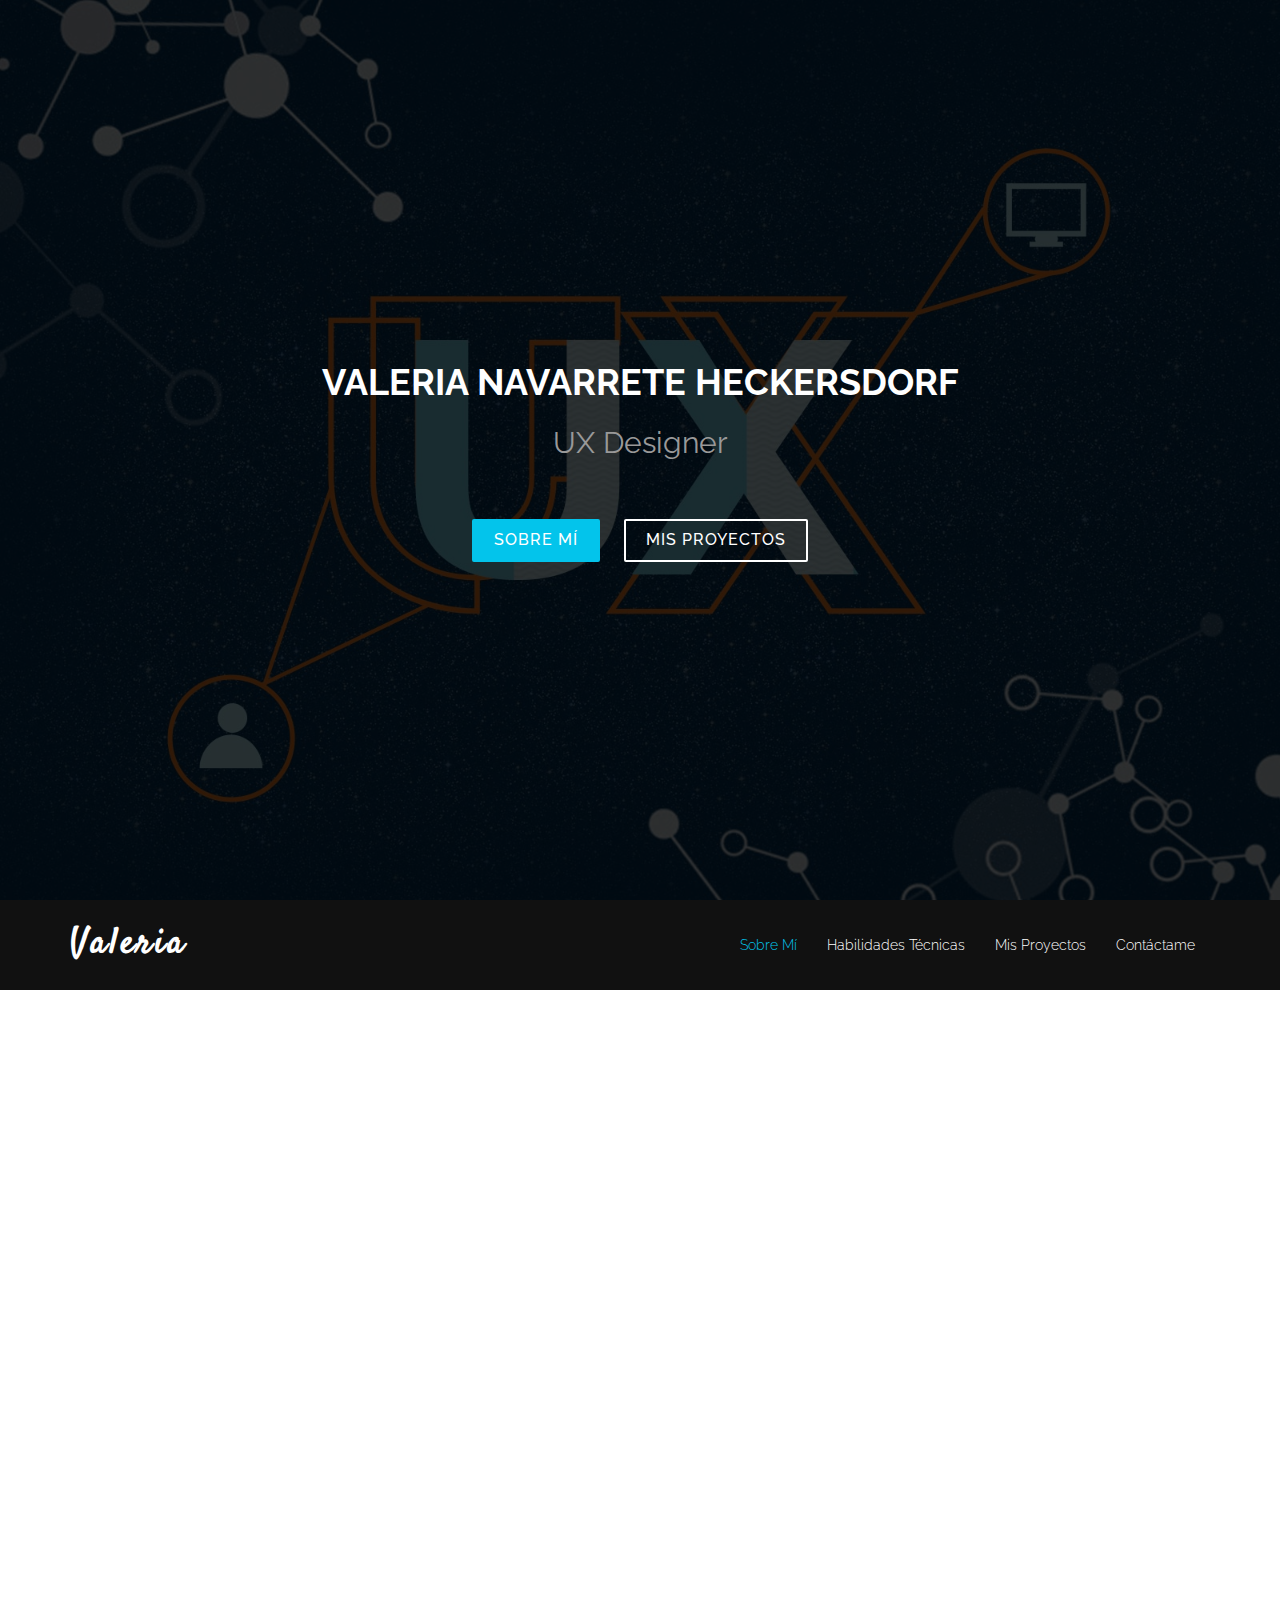
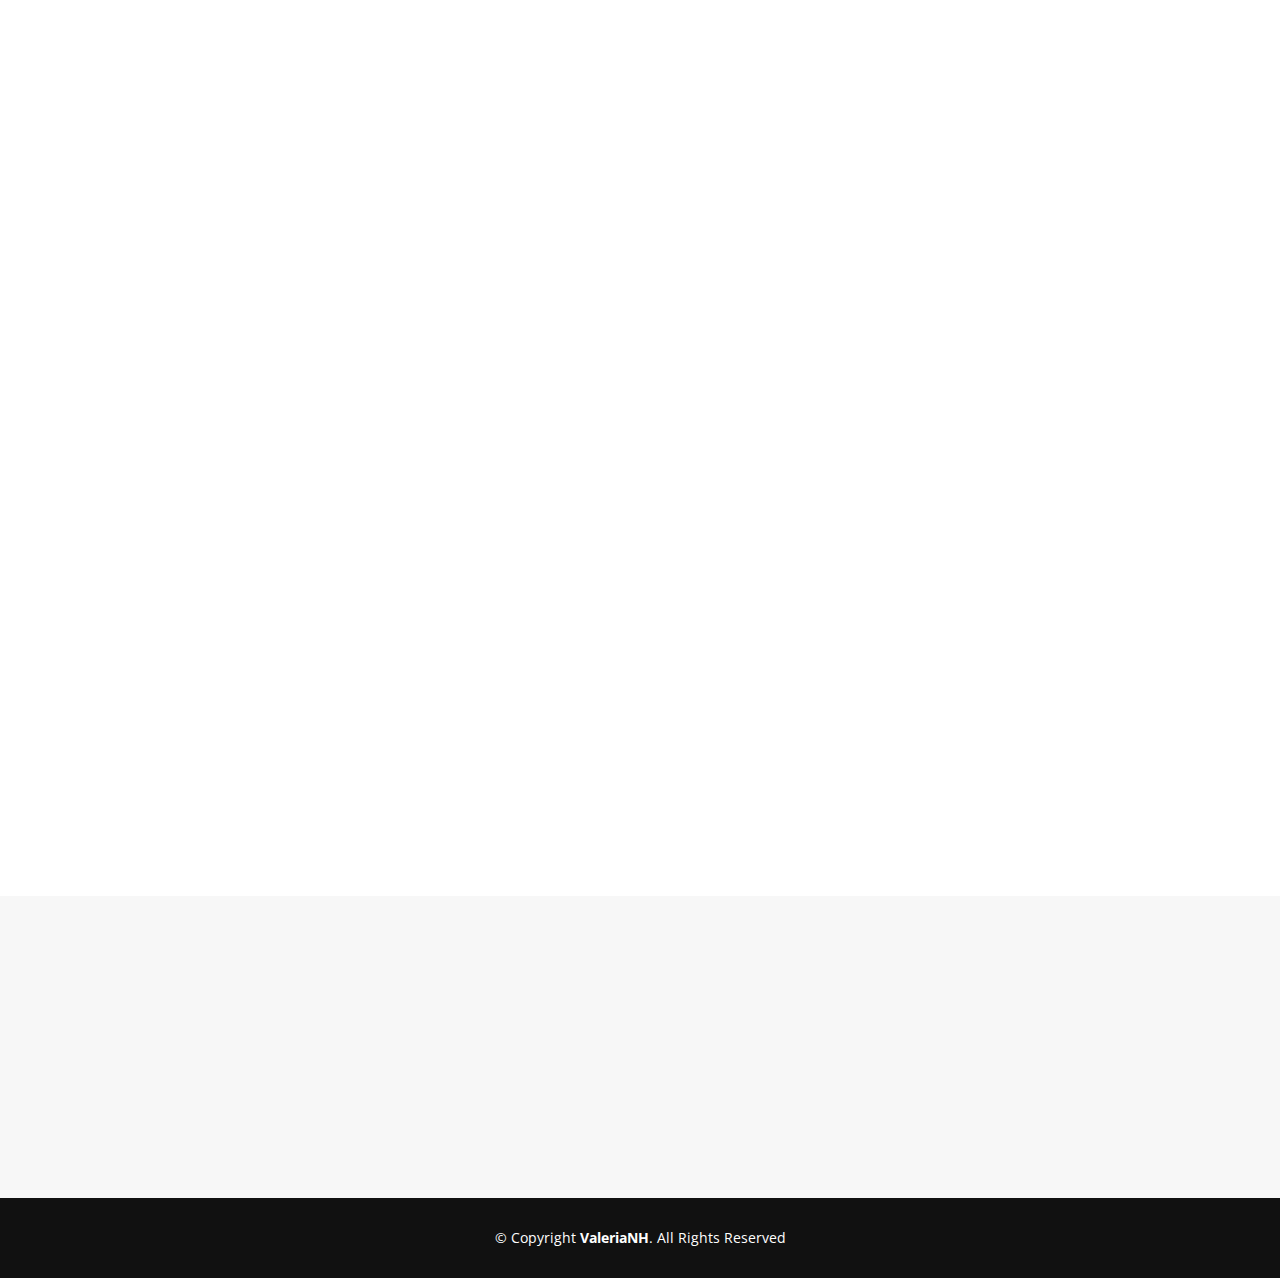
<file: index.html>
<!DOCTYPE html>
<html lang="en">

<head>
  <meta charset="utf-8">
  <title>VNH Portafolio</title>
  <meta content="width=device-width, initial-scale=1.0" name="viewport">
  <meta content="" name="keywords">
  <meta content="" name="descriptio n">

  <!-- Facebook Opengraph integration: https://developers.facebook.com/docs/sharing/opengraph -->
  <meta property="og:title" content="">
  <meta property="og:image" content="">
  <meta property="og:url" content="">
  <meta property="og:site_name" content="">
  <meta property="og:description" content="">

  <!-- Twitter Cards integration: https://dev.twitter.com/cards/  -->
  <meta name="twitter:card" content="summary">
  <meta name="twitter:site" content="">
  <meta name="twitter:title" content="">
  <meta name="twitter:description" content="">
  <meta name="twitter:image" content="">

  <!-- Place your favicon.ico and apple-touch-icon.png in the template root directory -->
  <link href="favicon.ico" rel="shortcut icon">

  <!-- Google Fonts -->
  <link href="https://fonts.googleapis.com/css?family=Open+Sans:300,300i,400,400i,700,700i|Raleway:300,400,500,700,800|Satisfy" rel="stylesheet">
  
    <!-- Bootstrap CSS File -->
  <link href="assets/lib/bootstrap/css/bootstrap.min.css" rel="stylesheet">

  <!-- Libraries CSS Files -->
  <link href="assets/lib/font-awesome/css/font-awesome.min.css" rel="stylesheet">
  <link href="assets/lib/animate-css/animate.min.css" rel="stylesheet">

  <!-- Main Stylesheet File -->
  <link href="assets/css/style.css" rel="stylesheet">

  <!-- =======================================================
    Theme Name: Imperial
    Theme URL: https://bootstrapmade.com/imperial-free-onepage-bootstrap-theme/
    Author: BootstrapMade.com
    Author URL: https://bootstrapmade.com
  ======================================================= -->
</head>

<body>
  <div id="preloader"></div>

  <!--==========================
  Hero Section
  ============================-->
  <section id="hero">
    <div class="hero-container">
      <div class="wow fadeIn">
        <div class="hero-logo">
          <h1>Valeria Navarrete Heckersdorf</h1>
        </div>

        
        <h2>UX Designer</h2>
        <div class="actions">
          <a href="#about" class="btn-get-started">Sobre Mí</a>
          <a href="#portfolio" class="btn-services">Mis Proyectos</a>
        </div>
      </div>
    </div>
  </section>

  <!--==========================
  Header Section
  ============================-->
  <header id="header">
    <div class="container">

      <div id="logo" class="pull-left">
        <a href="#hero"><h1 class="name-logo">Valeria</h1></a>
        <!-- Uncomment below if you prefer to use a text image -->
        <!--<h1><a href="#hero">Header 1</a></h1>-->
      </div>

      <nav id="nav-menu-container">
        <ul class="nav-menu">
          <li class="menu-active"><a href="#about">Sobre Mí</a></li>
          <li><a href="#skills">Habilidades Técnicas</a></li>
          <li><a href="#portfolio">Mis Proyectos</a></li>
          <li><a href="#contact">Contáctame</a></li>
        </ul>
      </nav>
      <!-- #nav-menu-container -->
    </div>
  </header>
  <!-- #header -->

  <!--==========================
  About Section
  ============================-->
  <section id="about">
    <div class="container wow fadeInUp">
      <div class="row">
        <div class="col-md-12">
          <h3 class="section-title">Hola! Soy Valeria</h3>
          <div class="section-title-divider"></div>          
        </div>
      </div>
    </div>
    <div class="container about-container wow fadeInUp">
      <div class="row">
        <div class="col-md-4 col-md-push-1 about-content align-center">
          <img src="assets/img/vpnh.jpg" alt="Valeria Navarrete" class="img-circle">
        </div>
        <div class="col-md-6 about-content">
          <p class="about-text">
            Estoy terminando mis estudios como UX Designer en Laboratoria, además tengo una Licenciatura en Administración Hotelera y Gastronómica.
          </p>
          <p class="about-text">
            Me considero una persona observadora y muy atenta a los detalles, me gusta ayudar a las personas, trabajar en equipo y siempre estoy motivada a aprender cosas nuevas.
          </p>
          <p class="about-text">
            A pesar de no contar con tanta experiencia laboral en UX, mis antiguos trabajos me han aportado mucho conocimiento y habilidades que me han hecho crecer personalmente y que pondré al servicio de mi nueva profesión.
          </p>
        </div>
      </div>
    </div>
  </section>

  <!--==========================
  Skills Section
  ============================-->
  <section id="skills">
    <div class="container wow fadeInUp">
      <div class="row">
        <div class="col-md-12">
          <h3 class="section-title">Habilidades Técnicas</h3>
          <div class="section-title-divider"></div>
        </div>
      </div>

      <div class="row">
        <div class="col-md-3">
          <div class="member">
            <h4>Prototipado y Testing</h4>
            <span>Marvel</span>
            <span>Figma</span>
          </div>
        </div>

        <div class="col-md-3">
          <div class="member">
            <h4>Diseño visual</h4>
            <span>Adobe Photoshop</span>
            <span>Adobe Illustrator</span>
          </div>
        </div>

        <div class="col-md-3">
          <div class="member">
            <h4>Framework</h4>
            <span>Bootstrap</span>
            <span>Materialize</span>
          </div>
        </div>

        <div class="col-md-3">
          <div class="member">
            <h4>Desarrollo Web</h4>
            <span>HTML 5</span>
            <span>CSS</span>
            <span>Javascript</span>
            <span>JQuery</span>
          </div>
        </div>

      </div>
    </div>
  </section>

  
  <!--==========================
  Porfolio Section
  ============================-->
  <a name="projects"></a>
  <section id="portfolio">
    <div class="container wow fadeInUp">
      <div class="row">
        <div class="col-md-12">
          <h3 class="section-title">Mis Proyectos</h3>
          <div class="section-title-divider"></div>
          <p class="section-description">Aquí podrás encontrás algunos de mis proyectos realizados para el common core de Front-End y la especialización de UX</p>
        </div>
      </div>

      <div class="row">
        <div class="col-md-3">
          <a class="portfolio-item" style="background-image: url(assets/img/banca.png);" href="banca.html">
            <div class="details">
              <h4>Banca Millennials</h4>
              <span>Reto de UX</span>
            </div>
          </a>
        </div>

        <div class="col-md-3">
          <a class="portfolio-item" style="background-image: url(assets/img/community.png);" href="community.html">
            <div class="details">
              <h4>Community App</h4>
              <span>Reto de UX</span>
            </div>
          </a>
        </div>

        <div class="col-md-3" >
          <a class="portfolio-item" style="background-image: url(assets/img/yourticket.png);" href="yourticket.html">
            <div class="details">
              <h4>Your Ticket</h4>
              <span>Proyecto para Hackathon</span>
            </div>
          </a>
        </div>

        <div class="col-md-3">
          <a class="portfolio-item" style="background-image: url(assets/img/foodmap.png);" href="foodmap.html">
            <div class="details">
              <h4>Food Map</h4>
              <span>Reto de Front-End</span>
            </div>
          </a>
        </div>

      </div>
    </div>
  </section>

  

  <!--==========================
  Contact Section
  ============================-->
  <section id="contact">
    <div class="container wow fadeInUp">
      <div class="row">
        <div class="col-md-12">
          <h3 class="section-title">Contáctame</h3>
          <div class="section-title-divider"></div>
        </div>
      </div>

      <div class="row">
        <div class="col-md-3">
          <div class="info">
            <div>
              <i class="fa fa-envelope"></i>
              <p>valeria.navarrete.h@gmail.com</p>
            </div>
          </div>
        </div>

        <div class="col-md-2">
          <div class="info">
            <div>
              <i class="fa fa-phone"></i>
              <p>+56 9 74979490</p>
            </div>
          </div>
        </div>

        <div class="col-md-3">
          <div class="info">
            <div>
              <i class="fa fa-github"></i>
              <p><a href="https://github.com/ValeritaPaz" target="_blank">https://github.com/ValeritaPaz</a></p>
            </div>
          </div>
        </div>

        <div class="col-md-4">
          <div class="info">
            <div>
              <i class="fa fa-linkedin-square"></i>
              <p><a href="https://www.linkedin.com/in/valerianavarrete/" target="_blank">https://www.linkedin.com/in/vnavarrete/</a></p>
            </div>
          </div>
        </div>

      </div>
    </div>
  </section>

  <!--==========================
  Footer
============================-->
  <footer id="footer">
    <div class="container">
      <div class="row">
        <div class="col-md-12">
          <div class="copyright">
            &copy; Copyright <strong>ValeriaNH</strong>. All Rights Reserved
          </div>
          
        </div>
      </div>
    </div>
  </footer>
  <!-- #footer -->

  <a href="#" class="back-to-top"><i class="fa fa-chevron-up"></i></a>

  <!-- Required JavaScript Libraries -->
  <script src="assets/lib/jquery/jquery.min.js"></script>
  <script src="assets/lib/bootstrap/js/bootstrap.min.js"></script>
  <script src="assets/lib/superfish/hoverIntent.js"></script>
  <script src="assets/lib/superfish/superfish.min.js"></script>
  <script src="assets/lib/morphext/morphext.min.js"></script>
  <script src="assets/lib/wow/wow.min.js"></script>
  <script src="assets/lib/stickyjs/sticky.js"></script>
  <script src="assets/lib/easing/easing.js"></script>

  <!-- Template Specisifc Custom Javascript File -->
  <script src="assets/js/custom.js"></script>

</body>

</html>
</file>
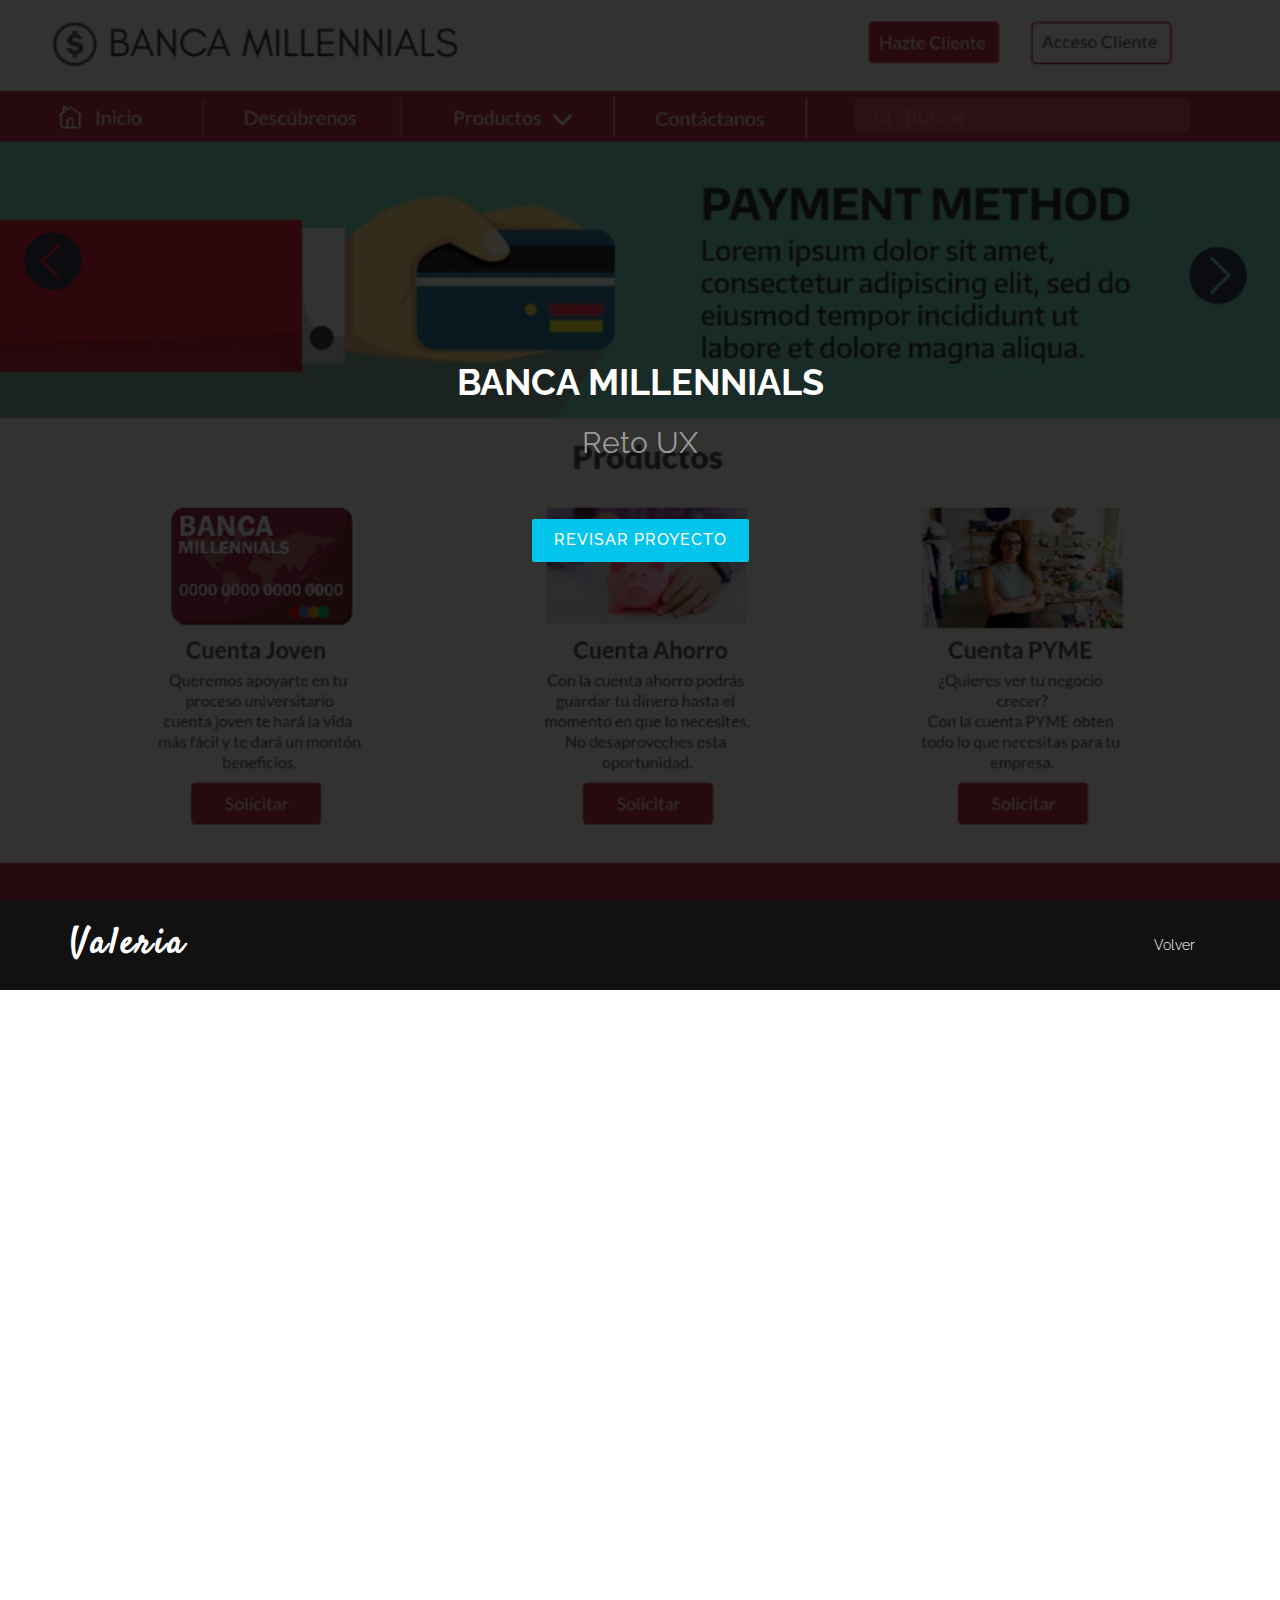
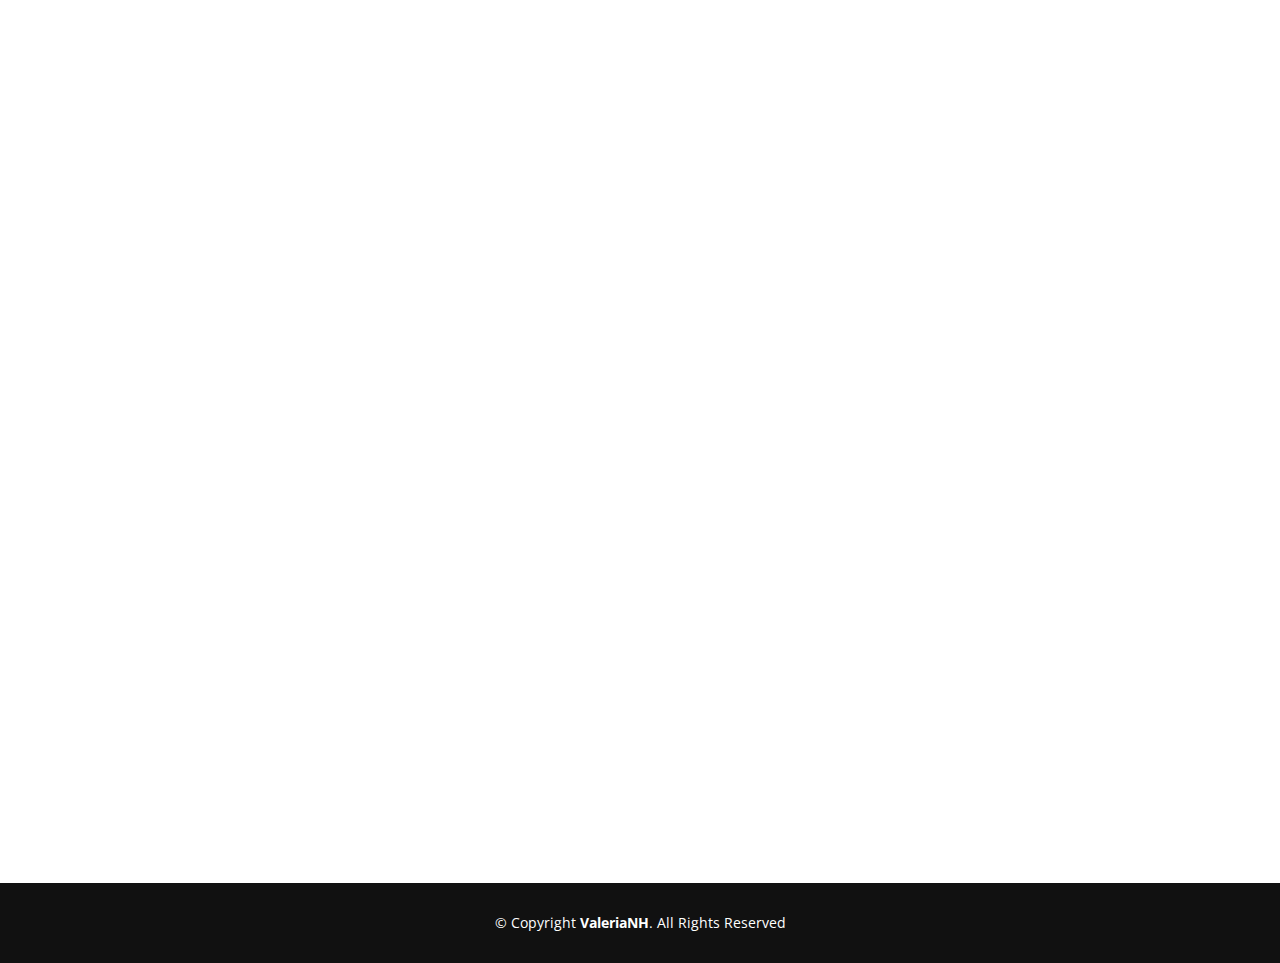
<file: banca.html>
<!DOCTYPE html>
<html lang="en">

<head>
  <meta charset="utf-8">
  <title>Banca Millennials</title>
  <meta content="width=device-width, initial-scale=1.0" name="viewport">
  <meta content="" name="keywords">
  <meta content="" name="descriptio n">

  <!-- Facebook Opengraph integration: https://developers.facebook.com/docs/sharing/opengraph -->
  <meta property="og:title" content="">
  <meta property="og:image" content="">
  <meta property="og:url" content="">
  <meta property="og:site_name" content="">
  <meta property="og:description" content="">

  <!-- Twitter Cards integration: https://dev.twitter.com/cards/  -->
  <meta name="twitter:card" content="summary">
  <meta name="twitter:site" content="">
  <meta name="twitter:title" content="">
  <meta name="twitter:description" content="">
  <meta name="twitter:image" content="">

  <!-- Place your favicon.ico and apple-touch-icon.png in the template root directory -->
  <link href="favicon.ico" rel="shortcut icon">

  <!-- Google Fonts -->
  <link href="https://fonts.googleapis.com/css?family=Open+Sans:300,300i,400,400i,700,700i|Raleway:300,400,500,700,800|Satisfy" rel="stylesheet">

  <!-- Bootstrap CSS File -->
  <link href="assets/lib/bootstrap/css/bootstrap.min.css" rel="stylesheet">

  <!-- Libraries CSS Files -->
  <link href="assets/lib/font-awesome/css/font-awesome.min.css" rel="stylesheet">
  <link href="assets/lib/animate-css/animate.min.css" rel="stylesheet">

  <!-- Main Stylesheet File -->
  <link href="assets/css/style.css" rel="stylesheet">

  <!-- =======================================================
    Theme Name: Imperial
    Theme URL: https://bootstrapmade.com/imperial-free-onepage-bootstrap-theme/
    Author: BootstrapMade.com
    Author URL: https://bootstrapmade.com
  ======================================================= -->
</head>

<body>
  <div id="preloader"></div>

  <!--==========================
  Hero Section
  ============================-->
  <section id="hero-bank">
    <div class="hero-container">
      <div class="wow fadeIn">
        <div class="hero-logo">
          <h1>Banca Millennials</h1>
        </div>        
        <h2>Reto UX</h2>
        <div class="actions">
          <a href="#about" class="btn-get-started">Revisar Proyecto</a>
        </div>
      </div>
    </div>
  </section>

  <!--==========================
  Header Section
  ============================-->
  <header id="header">
    <div class="container">

      <div id="logo" class="pull-left">
        <a href="index.html"><h1 class="name-logo">Valeria</h1></a>
        <!-- Uncomment below if you prefer to use a text image -->
        <!--<h1><a href="#hero">Header 1</a></h1>-->
      </div>

      <nav id="nav-menu-container">
        <ul class="nav-menu">
          <li><a href="index.html#projects">Volver</a></li>
        </ul>
      </nav>
      <!-- #nav-menu-container -->
    </div>
  </header>
  <!-- #header -->

  <!--==========================
  About Section
  ============================-->
  <section id="about">
    <div class="container wow fadeInUp">
      <div class="row">
        <div class="col-md-12">
          <h3 class="section-title">Banca Millennials</h3>
          <div class="section-title-divider"></div>          
        </div>
      </div>
    </div>
    <div class="container about-container wow fadeInUp">
      
      <div class="row">
        <div class="col-md-12 about-content">
          <h3 class="about-text spacing">Desafío</h3>
          <p class="about-text spacing">
            El desafío que propuso este reto era crear una Banca 100% digital orientada a los jóvenes millennials. Para poder comprender mejor que tipo de información necesitabamos levantar del research, fue necesario investigar acerca de esta generación, sus prioridades - motivaciones y también investigar de los servicios bancarios que ofrecen las principales entidades del país.
          </p>
          <h3 class="about-text spacing">Estudio y Descubrimientos</h3>
          <p class="about-text spacing">
            Con ello pudimos crear un <a href="https://docs.google.com/forms/d/1tCq4NLICnrvY2243lPahNNKVAkZBZAq9l3-dFJ0BXpI/edit">cuestionario</a> que difundimos por medio de facebook, orientado a conocer las necesidades de los jóvenes. Junto a esto se realizaron entrevistas a varias chicas que pertenecen a la generación millennial. 
          </p>
          <p class="about-text spacing">
            Los descubrimientos más importantes obtenidos con la investigación son los siguientes:
            <ul class="about-text spacing">
              <li>Todos los entrevistados tenían por lo menos una cuenta rut del Banco Estado. La razón por la que tenían esta cuenta era por la facilidad para obtenerla.</li>
              <li>Se cambiarían de banco si les ofrecieran un mejor servicio y mayores beneficios.</li>
              <li>Las razones de inconformidad con su entidad bancaria recaen principalmente en que los bancos hacen muchos cobros (giros, mantención), tienen pésimo servicio (presencial), en los momentos críticos (fines de mes) la página se cae con frecuencia y la aplicación móvil de un banco específico realiza cargos al realizar movimientos con la cuenta.</li>
              <li>En cuanto a los problemas de accesibilidad a la plataforma, se repite que los fines de mes el sistema colapsa y la página está caída, al transferir no se realiza el proceso y en un navegador (Chrome) no deja hacer giros.</li>
              <li>La mayoría prefiere usar un sitio web.</li>
              <li>En las visitas presenciales al banco, piensan que es una pérdida de tiempo, imponen seguros sin explicación, hay largas filas, bancos llenos y que el proceso por el que tuvieron que ir podría perfectamente haberlo realizado de manera virtual.</li>
            </ul>
          </p> 
          <div class="row">
            <div class="col-md-6">
              <img src="assets/img/sintesis-encuesta.jpg" alt="" class="center-block graphic">
            </div>
            <div class="col-md-6">
              <img src="assets/img/sintesis-entrevista.jpg" alt="" class="center-block graphic">
            </div>
          </div>
          <p class="about-text spacing">
            Lo anterior nos ayudó a descubrir los puntos más críticos para considerar en nuestro producto, que son por ejemplo, no contar con beneficios, la seguridad en el proceso de transferencia de dinero es dudosa, se pierde mucho tiempo al sacar claves de manera presencial, la tasas de interés son muy altas y el trato preferencial es sólo con los clientes antiguos.
          </p>
          <p class="about-text spacing">
            Como se mencionó, para poder complementar esta investigación, se realizó un estudio de las principales entidades bancarias del país, pero haciendo énfasis en los requisitos necesarios para obtener una cuenta joven/universitaria.
          </p>
          <img src="assets/img/benchmark.png" alt="Gráfico 1" class="center-block">
          <h3 class="about-text spacing">User Persona</h3>
          <p class="about-text spacing">
            A partir de los hallazgos fue posible construir al user persona, y elaborar un storytelling para contar su historia.</p>
            <img src="assets/img/user-persona.png" alt="User Persona" class="center-block">
            <p class="about-text text-center margins"><em>“Fernanda es una joven estudiante, chilena de 21 años, trabaja de manera freelance en su tiempo libre y por lo tanto no tiene un ingreso fijo, pero aún así ella desea tener una cuenta corriente para poder manejar su dinero. Ha investigado en la mayoría de los bancos, pero se ha visto abrumada por la desorganización de la información que hay en los sitios web, se siente frustrada al no saber si cumple con los requisitos para acceder al servicio. Su mejor amiga le recomendó que visite el sitio de BANCA MILLENNIALS www.bmillennials.cl en donde podrá ver que requisitos necesita, de manera clara y rápida, para así poder solicitar su cuenta joven. BANCA MILLENNIALS logró que Fernanda estuviera más tranquila y feliz.”</em></p>
          <h3 class="about-text spacing">Prototipo</h3>
          <p class="about-text spacing">
            Definido nuestro user persona y las principales problemáticas, decidimos que nuestro producto mínimo viable debía ser:
            <ul class="about-text spacing">
              <li>Sitio web responsive, ya que según la investigación el 60% de los usuarios prefiere ingresar a la página por medio de un computador.</li>
              <li>Que permitiera solicitar una “Cuenta Joven”, durante las entrevistas descubrimos que los usuarios poseen cuenta rut por ser lo más fácil de adquirir y no tener más otra opción.</li>
              <li>Que la información importante estuviera visible fácilmente, debido a la confusión que se produce en relación a los requisitos que se deben cumplir para solicitar una cuenta corriente, nos pareció relevante que la información estuviera disponible en la misma pantalla informativa de la cuenta.</li>
            </ul>
          </p>
          <p class="about-text spacing">
            Los primeros prototipos realizados los hicimos en papel para poder obtener conclusiones más rápido. A continuación se observan las vistas creadas para nuestro MVP. 
          </p>
          <img src="assets/img/prototipo.jpeg" alt="Gráfico 1" class="center-block">
          <h3 class="about-text spacing">Testing</h3>
          <p class="about-text spacing">
            Para testear el producto pedimos la colaboración de compañeras de Laboratoria. Les dijimos que se pusieran en la situación de nuestra user persona, esto significa, ser estudiante de octavo semestre de alguna carrera y tener 21 años.
          </p>
          <p class="about-text spacing">
            Nuestro objetivo principal era descubrir si las usuarias comprendían el flujo que debían seguir para realizar la tarea que les pedimos, que era solicitar una cuenta joven en el Banco Millennials.
          </p>
          <div class="row spacing">
            <div class="col-md-4">
              <img src="assets/img/testing1.jpeg" alt="" class="center-block graphic">
            </div>
            <div class="col-md-4">
              <img src="assets/img/testing2.jpeg" alt="" class="center-block graphic">
            </div>
            <div class="col-md-4">
              <img src="assets/img/testing3.jpeg" alt="" class="center-block graphic">
            </div>
          </div>
          <p class="about-text spacing">
            Gracias a esos testeos, fue posible hacer los siguientes descubrimientos:
            <ul class="about-text spacing">
              <li>Replantear los requisitos, ya que algunos de ellos no se entendían como esperábamos.</li>
              <li>Mostrar una sección en donde se pudieran ver cuáles son los beneficios de esa cuenta en particular, porque si bien había una vista que indicaba que obtendrías un "montón de beneficios", no se especificaban cuáles.</li>
              <li>Modificar el estilo de la chica de la última vista, ya que tenía el aspecto de una "abuelita"y no una joven millennial.</li>
              <li>Hacer otras vistas para que el flujo del sitio fuese más coherente, como por ejemplo, la vista del correo de confirmación y la de evaluación de datos, los beneficios y una para acceso de clientes.</li>
              <li>Por otra parte también reconocieron que el flujo para adquirir una cuenta joven era bastante sencillo y rápido.</li>
            </ul> 
          </p>
          <p class="about-text spacing">
            Finalmente llevamos nuestro prototipo en papel a Marvel, en donde incluímos los feedbacks que recibimos. En el siguiente enlace se puede ver el producto final y su interacción. <a href="https://marvelapp.com/616i1ai/screen/39145603">Banca Millennials</a>
          </p>      
        </div>
      </div>
    </div>
  </section>

 
  <!--==========================
  Footer
============================-->
  <footer id="footer">
    <div class="container">
      <div class="row">
        <div class="col-md-12">
          <div class="copyright">
            &copy; Copyright <strong>ValeriaNH</strong>. All Rights Reserved
          </div>
        </div>
      </div>
    </div>
  </footer>
  <!-- #footer -->

  <a href="#" class="back-to-top"><i class="fa fa-chevron-up"></i></a>

  <!-- Required JavaScript Libraries -->
  <script src="assets/lib/jquery/jquery.min.js"></script>
  <script src="assets/lib/bootstrap/js/bootstrap.min.js"></script>
  <script src="assets/lib/superfish/hoverIntent.js"></script>
  <script src="assets/lib/superfish/superfish.min.js"></script>
  <script src="assets/lib/morphext/morphext.min.js"></script>
  <script src="assets/lib/wow/wow.min.js"></script>
  <script src="assets/lib/stickyjs/sticky.js"></script>
  <script src="assets/lib/easing/easing.js"></script>

  <!-- Template Specisifc Custom Javascript File -->
  <script src="assets/js/custom.js"></script>

</body>

</html>
</file>
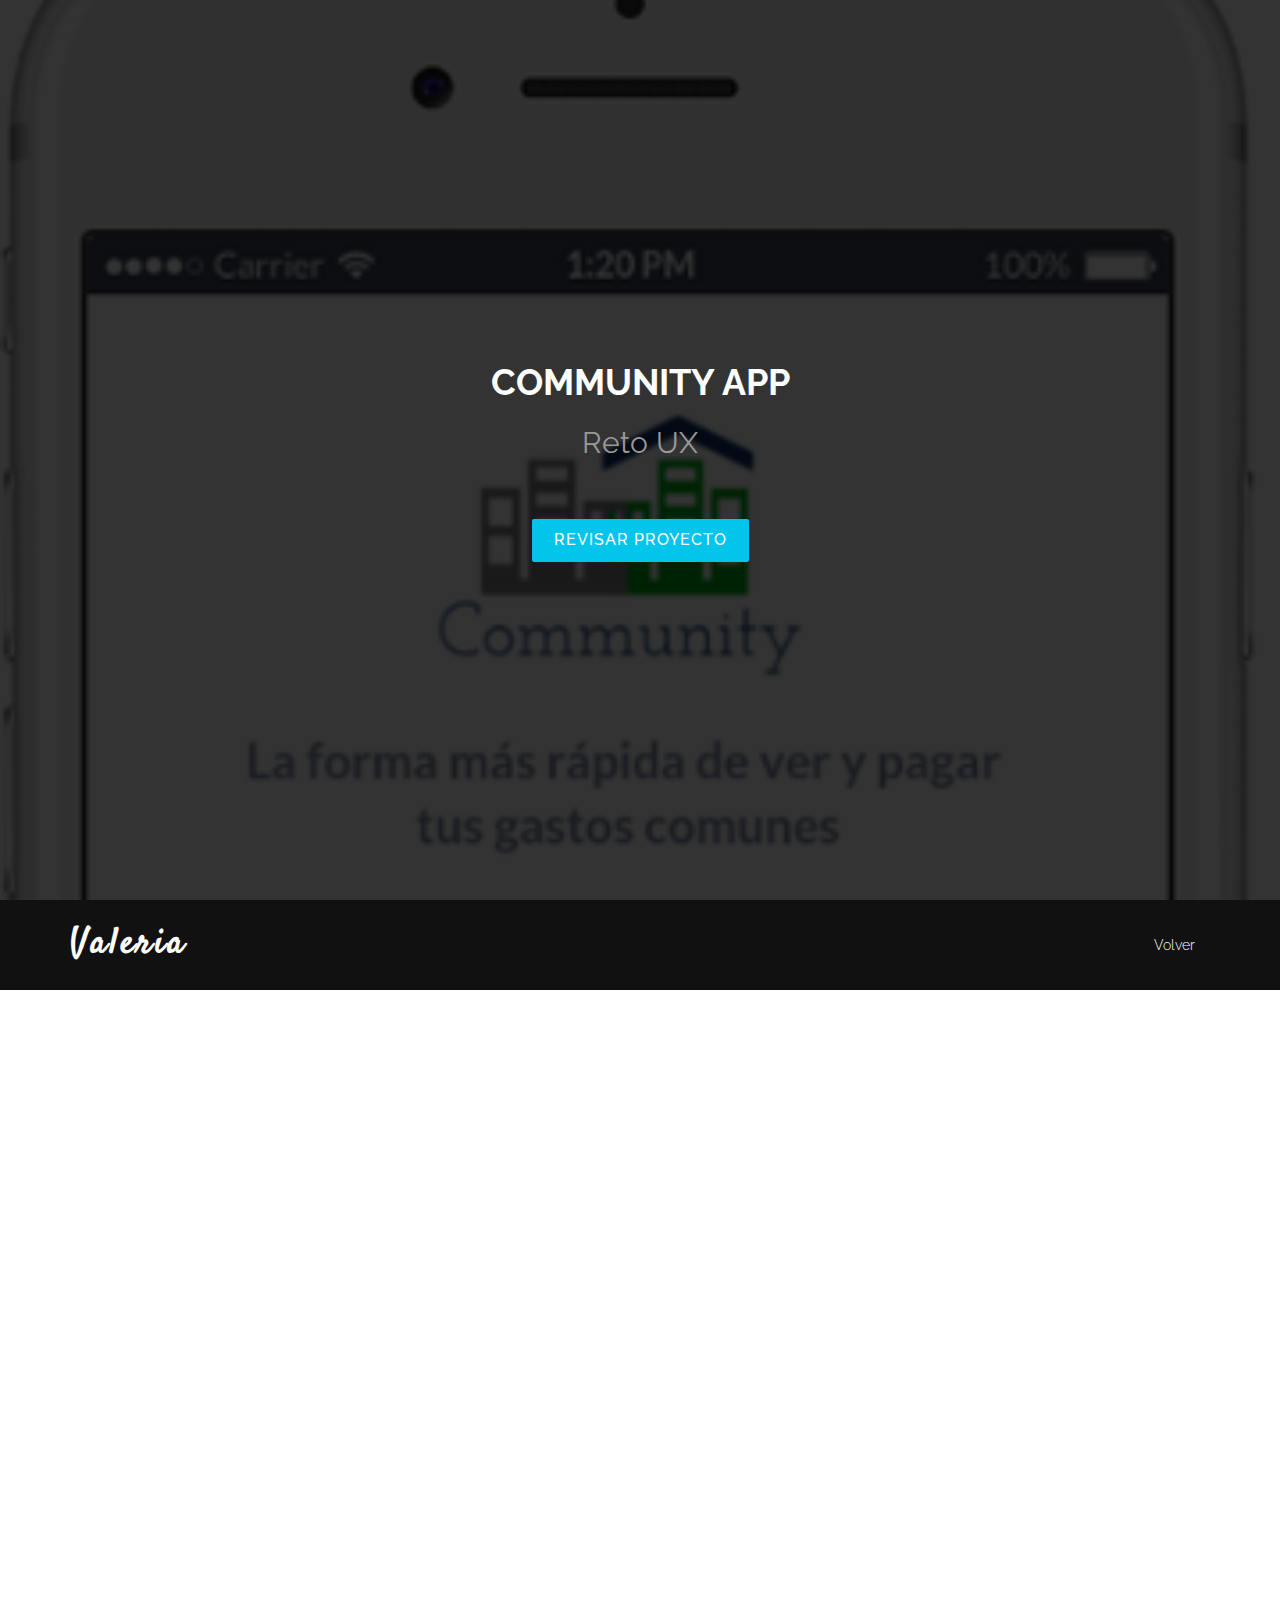
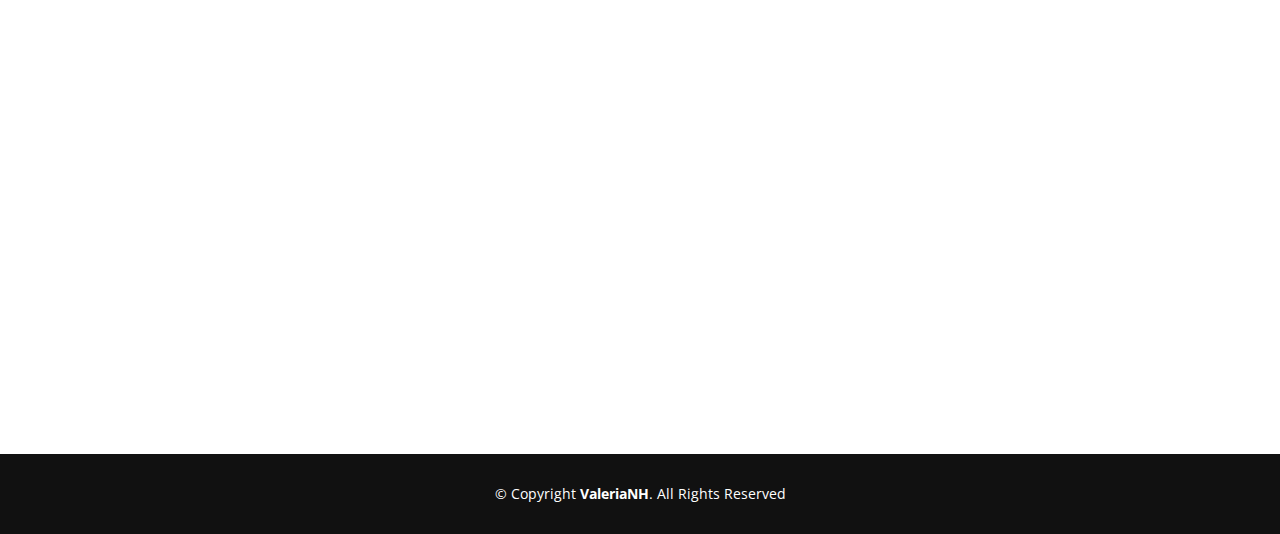
<file: community.html>
<!DOCTYPE html>
<html lang="en">

<head>
  <meta charset="utf-8">
  <title>Community App</title>
  <meta content="width=device-width, initial-scale=1.0" name="viewport">
  <meta content="" name="keywords">
  <meta content="" name="descriptio n">

  <!-- Facebook Opengraph integration: https://developers.facebook.com/docs/sharing/opengraph -->
  <meta property="og:title" content="">
  <meta property="og:image" content="">
  <meta property="og:url" content="">
  <meta property="og:site_name" content="">
  <meta property="og:description" content="">

  <!-- Twitter Cards integration: https://dev.twitter.com/cards/  -->
  <meta name="twitter:card" content="summary">
  <meta name="twitter:site" content="">
  <meta name="twitter:title" content="">
  <meta name="twitter:description" content="">
  <meta name="twitter:image" content="">

  <!-- Place your favicon.ico and apple-touch-icon.png in the template root directory -->
  <link href="favicon.ico" rel="shortcut icon">

  <!-- Google Fonts -->
  <link href="https://fonts.googleapis.com/css?family=Open+Sans:300,300i,400,400i,700,700i|Raleway:300,400,500,700,800|Satisfy" rel="stylesheet">

  <!-- Bootstrap CSS File -->
  <link href="assets/lib/bootstrap/css/bootstrap.min.css" rel="stylesheet">

  <!-- Libraries CSS Files -->
  <link href="assets/lib/font-awesome/css/font-awesome.min.css" rel="stylesheet">
  <link href="assets/lib/animate-css/animate.min.css" rel="stylesheet">

  <!-- Main Stylesheet File -->
  <link href="assets/css/style.css" rel="stylesheet">

  <!-- =======================================================
    Theme Name: Imperial
    Theme URL: https://bootstrapmade.com/imperial-free-onepage-bootstrap-theme/
    Author: BootstrapMade.com
    Author URL: https://bootstrapmade.com
  ======================================================= -->
</head>

<body>
  <div id="preloader"></div>

  <!--==========================
  Hero Section
  ============================-->
  <section id="hero-community">
    <div class="hero-container">
      <div class="wow fadeIn">
        <div class="hero-logo">
          <h1>Community App</h1>
        </div>        
        <h2>Reto UX</h2>
        <div class="actions">
          <a href="#about" class="btn-get-started">Revisar Proyecto</a>
        </div>
      </div>
    </div>
  </section>

  <!--==========================
  Header Section
  ============================-->
  <header id="header">
    <div class="container">

      <div id="logo" class="pull-left">
        <a href="index.html"><h1 class="name-logo">Valeria</h1></a>
        <!-- Uncomment below if you prefer to use a text image -->
        <!--<h1><a href="#hero">Header 1</a></h1>-->
      </div>

      <nav id="nav-menu-container">
        <ul class="nav-menu">
          <li><a href="index.html#projects">Volver</a></li>
        </ul>
      </nav>
      <!-- #nav-menu-container -->
    </div>
  </header>
  <!-- #header -->

  <!--==========================
  About Section
  ============================-->
  <section id="about">
    <div class="container wow fadeInUp">
      <div class="row">
        <div class="col-md-12">
          <h3 class="section-title">Community App</h3>
          <div class="section-title-divider"></div>          
        </div>
      </div>
    </div>
    <div class="container about-container wow fadeInUp">

      <div class="row">
        <div class="col-md-12 about-content">
          <h3 class="about-text spacing">Desafío</h3>
          <p class="about-text spacing">
            La idea de realizar este proyecto comenzó debido a que me encontré con una boleta de gastos comunes del departamento en donde vivo, y empecé a hacer algunas preguntas, por ejemplo que significaban algunos conceptos que ahí ponían y si ese documento era comprensible para los los demás residentes, es por ello que la problemática que propuse fue "los habitantes de condominios encuentran que la manera de mostrar la información de los gastos comunes es poco clara."
          </p>
          <h3 class="about-text spacing">Estudio y Descubrimientos</h3>
          <p class="about-text spacing">
            Con el propósito de validar la problemática llevé a cabo una encuesta que se encuentra en el siguiente enlace → <a href="https://docs.google.com/forms/d/1dpfFz6w48RaxI9_ODCqY3SgL3tiIHik2ETRq98jtxlQ/edit">cuestionario</a> la cual fue respondida por 39 personas. Adicionalmente para complementar la investigación realicé una entrevista a una administradora de condominios → <a href="https://docs.google.com/document/d/18NzdLhu70I2bglvhdrWoqr3gYZl3-gxnUS6ZUFxRZ0Q/edit">transcripción entrevista.</a>
          </p>
          <p class="about-text spacing">
            Luego de analizar la información que obtuve, fue posible concluir que la problemática planteada no era válida, ya que la gran mayoría considera que la boleta de gastos comunes que reciben es que bastante clara. El siguiente gráfico muestra el resultado a esta pregunta, en ella se le especificó a los usuarios que 1 sería "Nada claro" y 5 "Muy claro."
          </p>
          <img src="assets/img/graphic1.jpg" alt="Gráfico 1" class="center-block">
          <p class="about-text spacing">
            Fue por tal razón que decidí replantear el proyecto, basándome en otro de los hallazgos más relevantes, que tiene relación a cómo reciben esta información. Como se puede apreciar, el 77,8% recibe la boleta impresa en papel, pero luego en otra pregunta posterior ellos manifiestan su deseo de recibirla a través de una aplicación móvil.
          </p>
          <div class="row">
            <div class="col-md-6">
              <img src="assets/img/graphic2.jpg" alt="" class="center-block graphic">
            </div>
            <div class="col-md-6">
              <img src="assets/img/graphic3.jpg" alt="" class="center-block graphic">
            </div>
          </div>
          <h3 class="about-text spacing">Prototipo</h3>
          <p class="about-text spacing">
            Gracias a lo anterior, fue posible orientar el producto hacia la creación de una aplicación, en la que se pudiera visualizar la boleta del gasto común, además de poder pagarla y junto a una serie de complementos que hacen que el proyecto sea más atractivo para los usuarios.
          </p>
          <p class="about-text spacing">
            Resolviendo ese problema, comencé a realizar los primeros wireframes de la aplicación, en el siguiente enlace podrás verlos. → <a href="https://drive.google.com/drive/folders/1YSnUnu0gZ3mW-gl07Df73go1pL1bKkSX">Wireframes</a>
          </p>
          <p class="about-text spacing">
            Revisando las vistas de los wireframes, descubrí que era necesario hacer una reformulación de estas, ya que carecían de bastantes elementos y también de un nombre más atractivo. De esa manera, las vistas anteriores fueron reemplazadas por las que se encuentran en el siguiente enlace. → <a href="https://drive.google.com/drive/folders/1Netwyfmu98mu9OnHMLHPvdwEqsrtnW4L">Wireframe Reformulado</a>
          </p>
          <h3 class="about-text spacing">Testing</h3>
          <p class="about-text spacing">
            Con la aplicación prototipada realicé los primeros testeos con usuarios. El objetivo principal de esta prueba era validar la usabilidad del producto, si es que era entendible e intuitivo. Para ello se les solicitó a las usuarias tres tareas, la primera era que efectuasen el pago de su boleta de gastos comunes, poniéndolas en la situación de que ya eran usuarias de la aplicación. Otra tarea que debieron realizar fue la de revisar su cuenta, y que expresaran si entendían los conceptos que ella presentaba, finalmente, se les solicitó que buscaran la forma de cerrar su sesión.
          </p>
          <p class="about-text spacing">
            Como conclusiones fue posible rescatar que:
            <ul class="about-text spacing" >
              <li>La estructura usada en el prototipo es amigable y fácil de interactuar.</li>
              <li>Necesita un par de vistas más para hacer el proceso de pago más comprensible.</li>
              <li>Los símbolos de información para ayudar al usuario a entender mejor su boleta pasan desapercibidos.</li>
              <li>La letra de las burbujas de información es muy pequeña y no se alcanza a leer bien.</li>
            </ul>
          </p>
          <p class="about-text spacing">
           Luego de mejorar la interacción y el diseño del proyecto, la aplicación móvil resultó de esta forma.
          </p>
          <div class="row spacing">
            <div class="col-md-2">
              <img src="assets/img/community1.png" alt="" class="center-block graphic">
            </div>
            <div class="col-md-2">
              <img src="assets/img/community2.png" alt="" class="center-block graphic">
            </div>
            <div class="col-md-2">
              <img src="assets/img/community3.png" alt="" class="center-block graphic">
            </div>
            <div class="col-md-2">
              <img src="assets/img/community4.png" alt="" class="center-block graphic">
            </div>
            <div class="col-md-2">
              <img src="assets/img/community5.png" alt="" class="center-block graphic">
            </div>
            <div class="col-md-2">
              <img src="assets/img/community6.png" alt="" class="center-block graphic">
            </div>
          </div>
          <div class="row spacing">
            <div class="col-md-2">
              <img src="assets/img/community7.png" alt="" class="center-block graphic">
            </div>
            <div class="col-md-2">
              <img src="assets/img/community8.png" alt="" class="center-block graphic">
            </div>
            <div class="col-md-2">
              <img src="assets/img/community9.png" alt="" class="center-block graphic">
            </div>
            <div class="col-md-2">
              <img src="assets/img/community10.png" alt="" class="center-block graphic">
            </div>
            <div class="col-md-2">
              <img src="assets/img/community11.png" alt="" class="center-block graphic">
            </div>
            <div class="col-md-2">
              <img src="assets/img/community12.png" alt="" class="center-block graphic">
            </div>
          </div>
          <div class="row spacing">
            <div class="col-md-2">
              <img src="assets/img/community13.png" alt="" class="center-block graphic">
            </div>
          </div>
          <p class="about-text spacing">
           Para que puedas ver las interacciones de esta aplicación, haz click en <a href="https://marvelapp.com/14d8fjag/screen/39752389">Community App.</a>
          </p>
        </div>
      </div>
    </div>
  </section>

 
  <!--==========================
  Footer
============================-->
  <footer id="footer">
    <div class="container">
      <div class="row">
        <div class="col-md-12">
          <div class="copyright">
            &copy; Copyright <strong>ValeriaNH</strong>. All Rights Reserved
          </div>
        </div>
      </div>
    </div>
  </footer>
  <!-- #footer -->

  <a href="#" class="back-to-top"><i class="fa fa-chevron-up"></i></a>

  <!-- Required JavaScript Libraries -->
  <script src="assets/lib/jquery/jquery.min.js"></script>
  <script src="assets/lib/bootstrap/js/bootstrap.min.js"></script>
  <script src="assets/lib/superfish/hoverIntent.js"></script>
  <script src="assets/lib/superfish/superfish.min.js"></script>
  <script src="assets/lib/morphext/morphext.min.js"></script>
  <script src="assets/lib/wow/wow.min.js"></script>
  <script src="assets/lib/stickyjs/sticky.js"></script>
  <script src="assets/lib/easing/easing.js"></script>

  <!-- Template Specisifc Custom Javascript File -->
  <script src="assets/js/custom.js"></script>

</body>

</html>
</file>
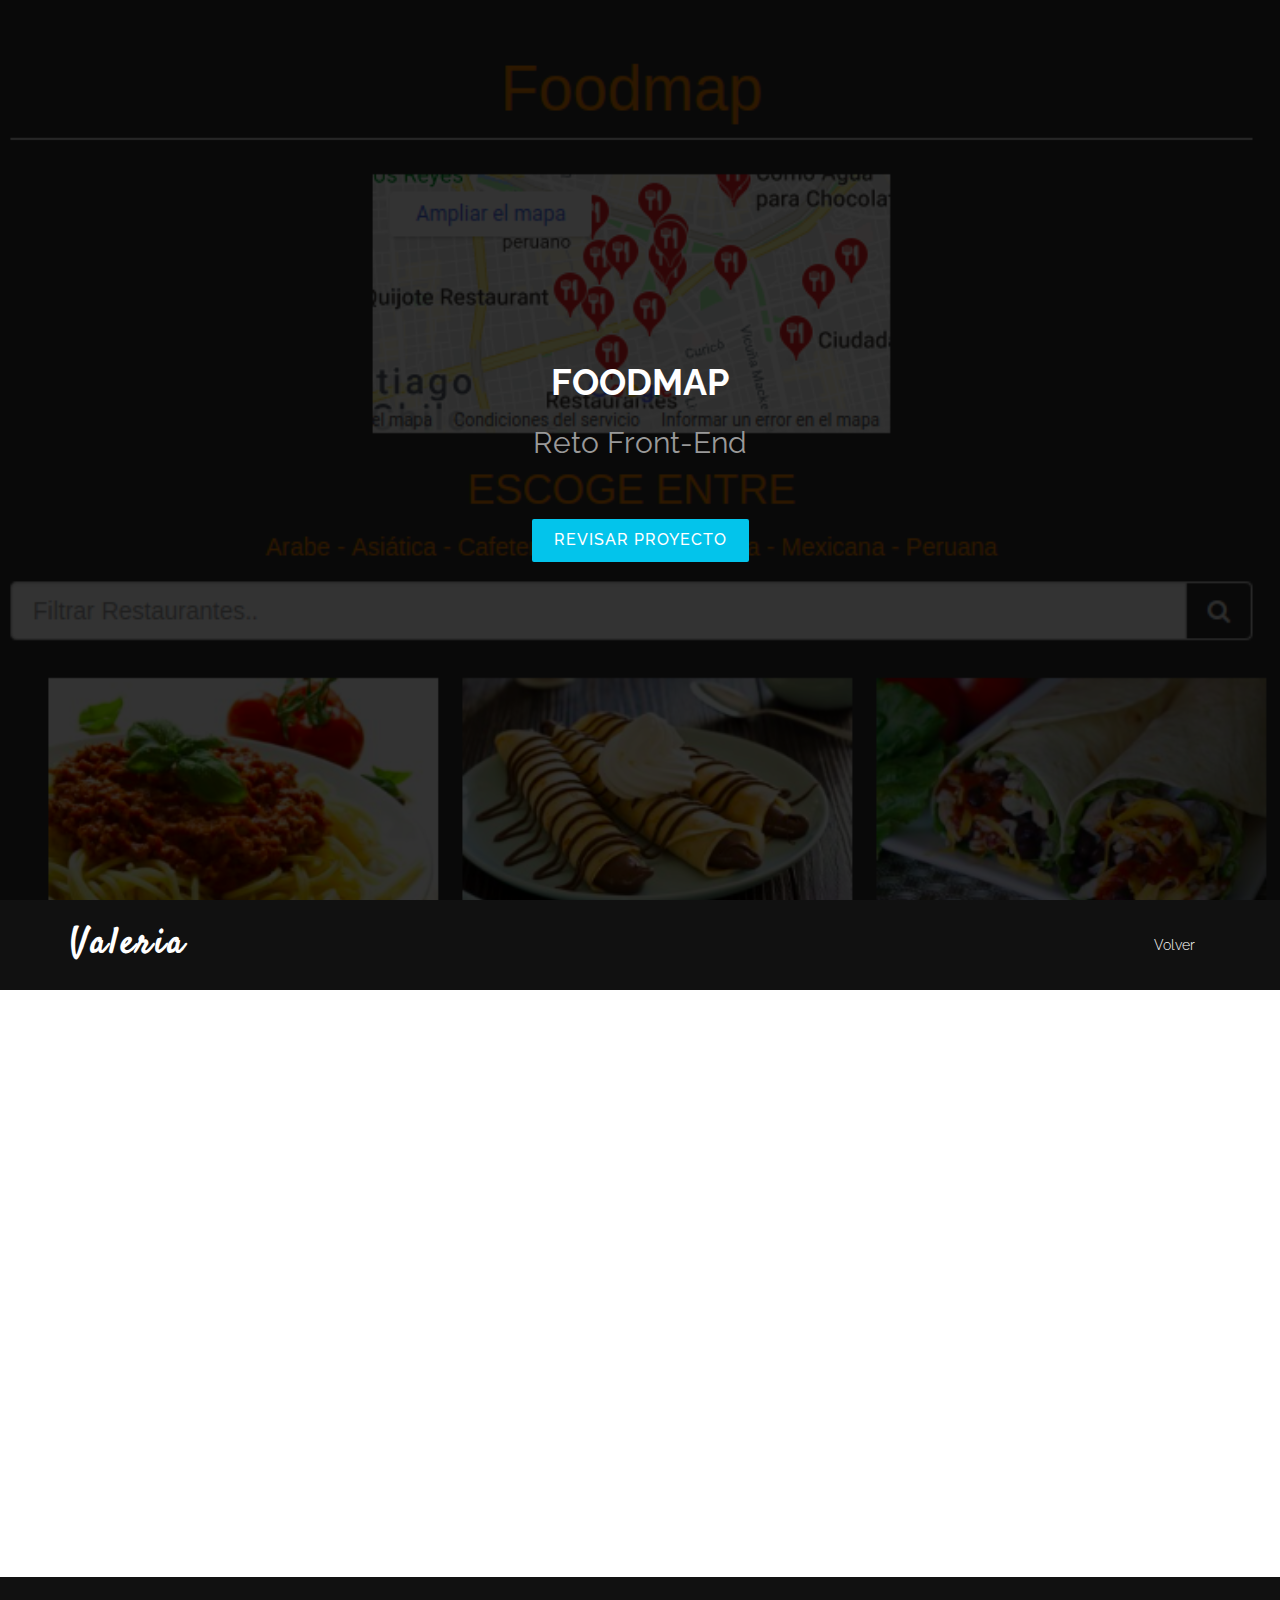
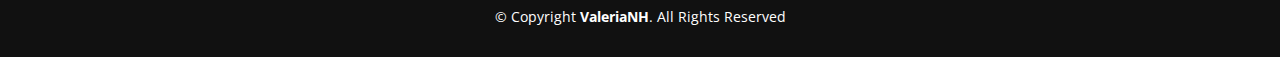
<file: foodmap.html>
<!DOCTYPE html>
<html lang="en">

<head>
  <meta charset="utf-8">
  <title>FoodMap</title>
  <meta content="width=device-width, initial-scale=1.0" name="viewport">
  <meta content="" name="keywords">
  <meta content="" name="descriptio n">

  <!-- Facebook Opengraph integration: https://developers.facebook.com/docs/sharing/opengraph -->
  <meta property="og:title" content="">
  <meta property="og:image" content="">
  <meta property="og:url" content="">
  <meta property="og:site_name" content="">
  <meta property="og:description" content="">

  <!-- Twitter Cards integration: https://dev.twitter.com/cards/  -->
  <meta name="twitter:card" content="summary">
  <meta name="twitter:site" content="">
  <meta name="twitter:title" content="">
  <meta name="twitter:description" content="">
  <meta name="twitter:image" content="">

  <!-- Place your favicon.ico and apple-touch-icon.png in the template root directory -->
  <link href="favicon.ico" rel="shortcut icon">

  <!-- Google Fonts -->
  <link href="https://fonts.googleapis.com/css?family=Open+Sans:300,300i,400,400i,700,700i|Raleway:300,400,500,700,800|Satisfy" rel="stylesheet">

  <!-- Bootstrap CSS File -->
  <link href="assets/lib/bootstrap/css/bootstrap.min.css" rel="stylesheet">

  <!-- Libraries CSS Files -->
  <link href="assets/lib/font-awesome/css/font-awesome.min.css" rel="stylesheet">
  <link href="assets/lib/animate-css/animate.min.css" rel="stylesheet">

  <!-- Main Stylesheet File -->
  <link href="assets/css/style.css" rel="stylesheet">

  <!-- =======================================================
    Theme Name: Imperial
    Theme URL: https://bootstrapmade.com/imperial-free-onepage-bootstrap-theme/
    Author: BootstrapMade.com
    Author URL: https://bootstrapmade.com
  ======================================================= -->
</head>

<body>
  <div id="preloader"></div>

  <!--==========================
  Hero Section
  ============================-->
  <section id="hero-foodmap">
    <div class="hero-container">
      <div class="wow fadeIn">
        <div class="hero-logo">
          <h1>FoodMap</h1>
        </div>        
        <h2>Reto Front-End</h2>
        <div class="actions">
          <a href="#about" class="btn-get-started">Revisar Proyecto</a>
        </div>
      </div>
    </div>
  </section>

  <!--==========================
  Header Section
  ============================-->
  <header id="header">
    <div class="container">

      <div id="logo" class="pull-left">
        <a href="index.html"><h1 class="name-logo">Valeria</h1></a>
        <!-- Uncomment below if you prefer to use a text image -->
        <!--<h1><a href="#hero">Header 1</a></h1>-->
      </div>

      <nav id="nav-menu-container">
        <ul class="nav-menu">
          <li><a href="index.html#projects">Volver</a></li>
        </ul>
      </nav>
      <!-- #nav-menu-container -->
    </div>
  </header>
  <!-- #header -->

  <!--==========================
  About Section
  ============================-->
  <section id="about">
    <div class="container wow fadeInUp">
      <div class="row">
        <div class="col-md-12">
          <h3 class="section-title">FoodMap</h3>
          <div class="section-title-divider"></div>          
        </div>
      </div>
    </div>
    <div class="container about-container wow fadeInUp">
      <div id="carousel-example-generic" class="carousel slide" data-ride="carousel">
          <!-- Indicators -->
          <ol class="carousel-indicators">
            <li data-target="#carousel-example-generic" data-slide-to="0" class="active"></li>
            <li data-target="#carousel-example-generic" data-slide-to="1"></li>
            <li data-target="#carousel-example-generic" data-slide-to="2"></li>
          </ol>

          <!-- Wrapper for slides -->
          <div class="carousel-inner" role="listbox">
            <div class="item active">
              <img src="assets/img/food1.png" alt="Splash" class="center-block">
            </div>

            <div class="item">
              <img src="assets/img/food2.png" alt="Estrenos" class="center-block">
            </div>

            <div class="item">
              <img src="assets/img/food3.png" alt="Buscador" class="center-block">
            </div>
  
          </div>

        </div>
      <div class="row">
        <div class="col-md-12 about-content">
          <p class="about-text spacing">
            Este proyecto fue desarrollado como un reto durante el common core de Laboratoria. El objetivo de este reto era replicar una página para pedir comida y que fuera posible filtrar los distintos tipos de comida.  Este sitio se desarrolló utilizando HTML, Javascript y JQuery y CSS. <br>
            Para más información de este proyecto, puedes revisar el siguiente repositorio <a href="https://github.com/ValeritaPaz/foodmap">FoodMap</a>
          </p>           
        </div>
      </div>
    </div>
  </section>

 
  <!--==========================
  Footer
============================-->
  <footer id="footer">
    <div class="container">
      <div class="row">
        <div class="col-md-12">
          <div class="copyright">
            &copy; Copyright <strong>ValeriaNH</strong>. All Rights Reserved
          </div>
        </div>
      </div>
    </div>
  </footer>
  <!-- #footer -->

  <a href="#" class="back-to-top"><i class="fa fa-chevron-up"></i></a>

  <!-- Required JavaScript Libraries -->
  <script src="assets/lib/jquery/jquery.min.js"></script>
  <script src="assets/lib/bootstrap/js/bootstrap.min.js"></script>
  <script src="assets/lib/superfish/hoverIntent.js"></script>
  <script src="assets/lib/superfish/superfish.min.js"></script>
  <script src="assets/lib/morphext/morphext.min.js"></script>
  <script src="assets/lib/wow/wow.min.js"></script>
  <script src="assets/lib/stickyjs/sticky.js"></script>
  <script src="assets/lib/easing/easing.js"></script>

  <!-- Template Specisifc Custom Javascript File -->
  <script src="assets/js/custom.js"></script>
  
</body>

</html>
</file>
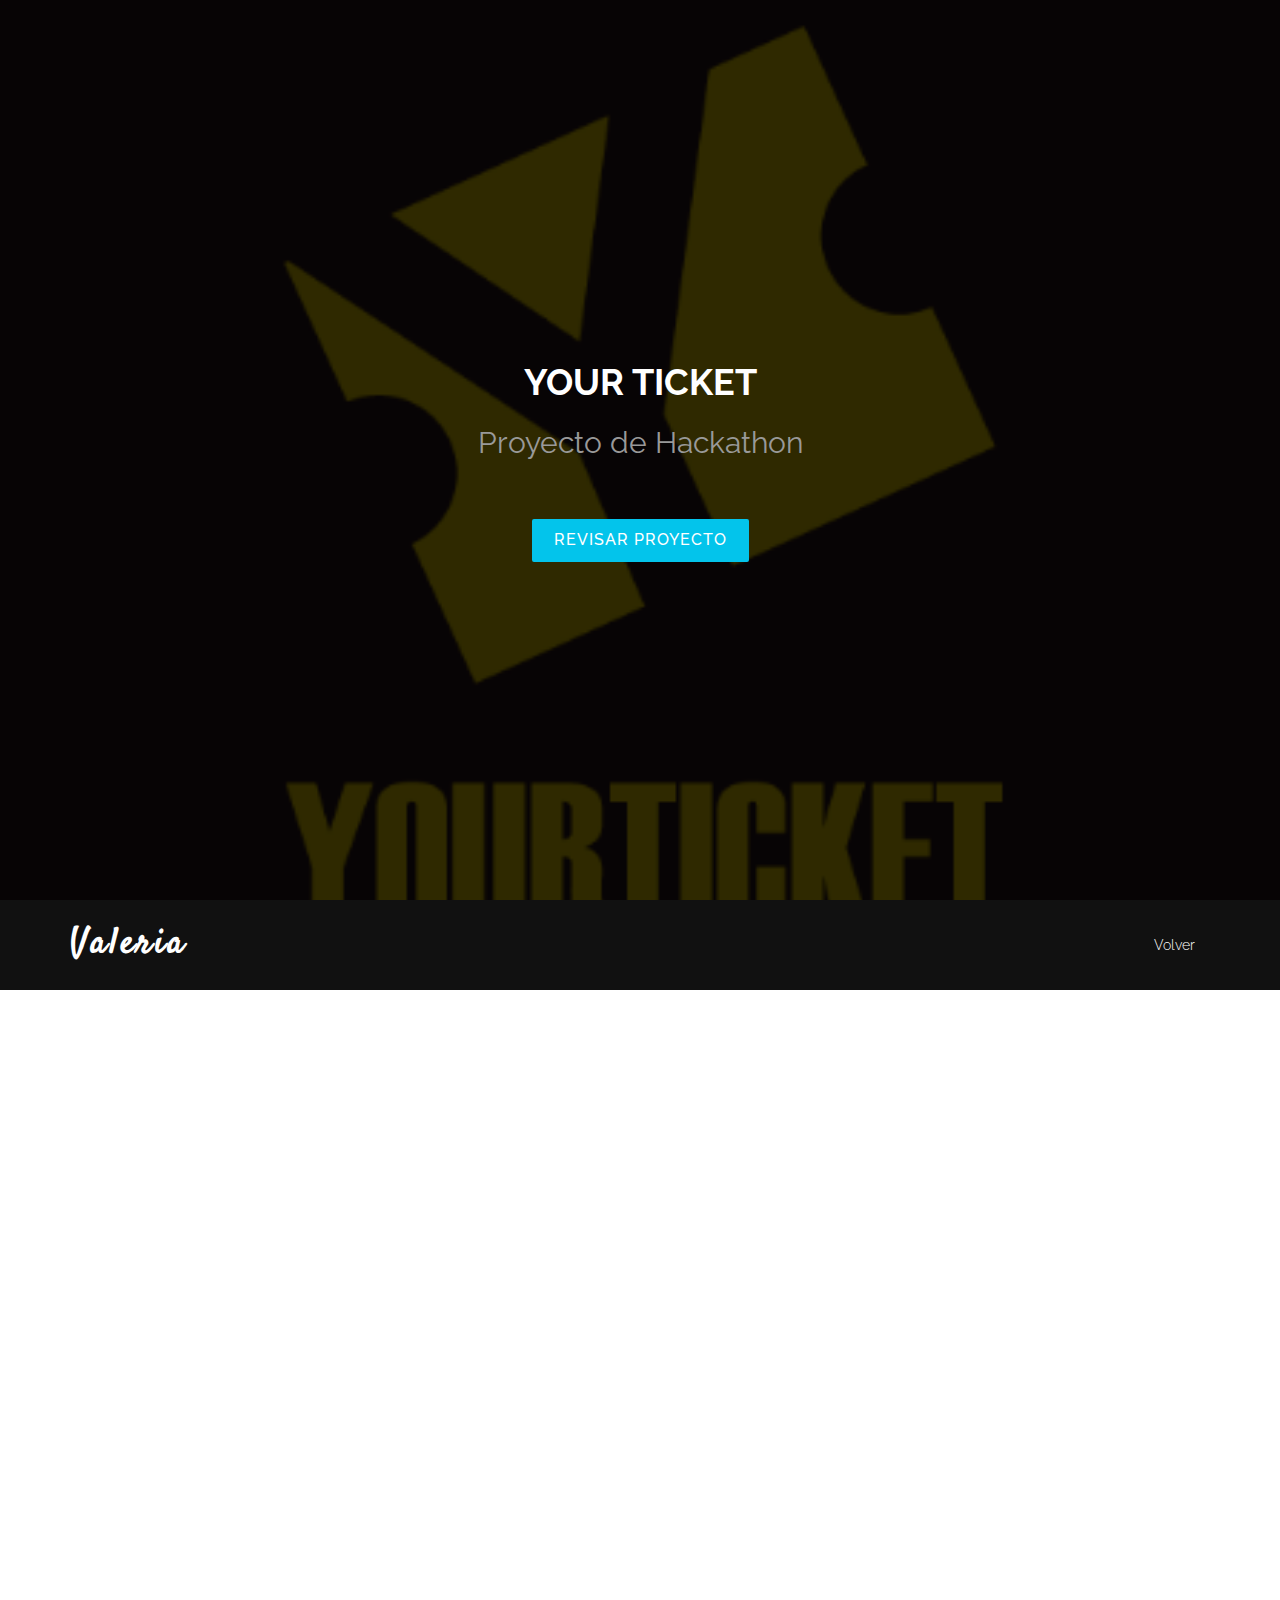
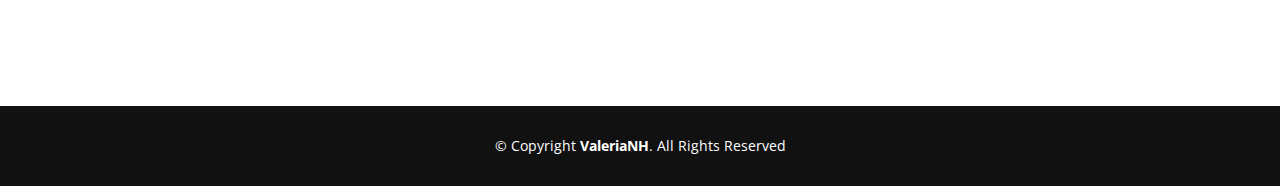
<file: yourticket.html>
<!DOCTYPE html>
<html lang="en">

<head>
  <meta charset="utf-8">
  <title>Your Ticket</title>
  <meta content="width=device-width, initial-scale=1.0" name="viewport">
  <meta content="" name="keywords">
  <meta content="" name="descriptio n">

  <!-- Facebook Opengraph integration: https://developers.facebook.com/docs/sharing/opengraph -->
  <meta property="og:title" content="">
  <meta property="og:image" content="">
  <meta property="og:url" content="">
  <meta property="og:site_name" content="">
  <meta property="og:description" content="">

  <!-- Twitter Cards integration: https://dev.twitter.com/cards/  -->
  <meta name="twitter:card" content="summary">
  <meta name="twitter:site" content="">
  <meta name="twitter:title" content="">
  <meta name="twitter:description" content="">
  <meta name="twitter:image" content="">

  <!-- Place your favicon.ico and apple-touch-icon.png in the template root directory -->
  <link href="favicon.ico" rel="shortcut icon">

  <!-- Google Fonts -->
  <link href="https://fonts.googleapis.com/css?family=Open+Sans:300,300i,400,400i,700,700i|Raleway:300,400,500,700,800|Satisfy" rel="stylesheet">

  <!-- Bootstrap CSS File -->
  <link href="assets/lib/bootstrap/css/bootstrap.min.css" rel="stylesheet">

  <!-- Libraries CSS Files -->
  <link href="assets/lib/font-awesome/css/font-awesome.min.css" rel="stylesheet">
  <link href="assets/lib/animate-css/animate.min.css" rel="stylesheet">

  <!-- Main Stylesheet File -->
  <link href="assets/css/style.css" rel="stylesheet">

  <!-- =======================================================
    Theme Name: Imperial
    Theme URL: https://bootstrapmade.com/imperial-free-onepage-bootstrap-theme/
    Author: BootstrapMade.com
    Author URL: https://bootstrapmade.com
  ======================================================= -->
</head>

<body>
  <div id="preloader"></div>

  <!--==========================
  Hero Section
  ============================-->
  <section id="hero-ticket">
    <div class="hero-container">
      <div class="wow fadeIn">
        <div class="hero-logo">
          <h1>Your Ticket</h1>
        </div>        
        <h2>Proyecto de Hackathon</h2>
        <div class="actions">
          <a href="#about" class="btn-get-started">Revisar Proyecto</a>
        </div>
      </div>
    </div>
  </section>

  <!--==========================
  Header Section
  ============================-->
  <header id="header">
    <div class="container">

      <div id="logo" class="pull-left">
        <a href="index.html"><h1 class="name-logo">Valeria</h1></img></a>
        <!-- Uncomment below if you prefer to use a text image -->
        <!--<h1><a href="#hero">Header 1</a></h1>-->
      </div>

      <nav id="nav-menu-container">
        <ul class="nav-menu">
          <li><a href="index.html#projects">Volver</a></li>
        </ul>
      </nav>
      <!-- #nav-menu-container -->
    </div>
  </header>
  <!-- #header -->

  <!--==========================
  About Section
  ============================-->
  <section id="about">
    <div class="container wow fadeInUp">
      <div class="row">
        <div class="col-md-12">
          <h3 class="section-title">Your Ticket</h3>
          <div class="section-title-divider"></div>          
        </div>
      </div>
    </div>
    <div class="container about-container wow fadeInUp">
      <div id="carousel-example-generic" class="carousel slide" data-ride="carousel">
          <!-- Indicators -->
          <ol class="carousel-indicators">
            <li data-target="#carousel-example-generic" data-slide-to="0" class="active"></li>
            <li data-target="#carousel-example-generic" data-slide-to="1"></li>
            <li data-target="#carousel-example-generic" data-slide-to="2"></li>
            <li data-target="#carousel-example-generic" data-slide-to="3"></li>
          </ol>

          <!-- Wrapper for slides -->
          <div class="carousel-inner" role="listbox">
            <div class="item active">
              <img src="assets/img/yt1.png" alt="Preventas" class="center-block">
            </div>

            <div class="item">
              <img src="assets/img/yt2.png" alt="Estrenos" class="center-block">
            </div>

            <div class="item">
              <img src="assets/img/yt3.png" alt="Buscador" class="center-block">
            </div>

            <div class="item">
              <img src="assets/img/yt4.png" alt="Noticias" class="center-block">
            </div>
  
          </div>

        </div>
      <div class="row">
        <div class="col-md-12 about-content">
          <p class="about-text spacing">
            Este proyecto fue desarrollado para una hackathon interna de Laboratoria. La idea era crear un prodcuto relacionado al cine usando como herramienta principal la API de OMDB. <br>
            Para desarrollar este sitio se utilizó HTML, Javascript y JQuery, CSS, Firebase y el correspondiente llamado a la API. <br>
            Para más información de este proyecto, puedes revisar el siguiente repositorio <a href="https://github.com/cabezadeoveja/hackaton_S3">Your Ticket</a>
          </p>           
        </div>
      </div>
    </div>
  </section>

 
  <!--==========================
  Footer
============================-->
  <footer id="footer">
    <div class="container">
      <div class="row">
        <div class="col-md-12">
          <div class="copyright">
            &copy; Copyright <strong>ValeriaNH</strong>. All Rights Reserved
          </div>
        </div>
      </div>
    </div>
  </footer>
  <!-- #footer -->

  <a href="#" class="back-to-top"><i class="fa fa-chevron-up"></i></a>

  <!-- Required JavaScript Libraries -->
  <script src="assets/lib/jquery/jquery.min.js"></script>
  <script src="assets/lib/bootstrap/js/bootstrap.min.js"></script>
  <script src="assets/lib/superfish/hoverIntent.js"></script>
  <script src="assets/lib/superfish/superfish.min.js"></script>
  <script src="assets/lib/morphext/morphext.min.js"></script>
  <script src="assets/lib/wow/wow.min.js"></script>
  <script src="assets/lib/stickyjs/sticky.js"></script>
  <script src="assets/lib/easing/easing.js"></script>

  <!-- Template Specisifc Custom Javascript File -->
  <script src="assets/js/custom.js"></script>

</body>

</html>
</file>
<file: assets/css/style.css>
/*
  Theme Name: Imperial
  Theme URL: https://bootstrapmade.com/imperial-free-onepage-bootstrap-template/
  Author: BootstrapMade
  Author URL: https://bootstrapmade.com
*/
/*--------------------------------------------------------------
# General
--------------------------------------------------------------*/
body {
  background: #fff;
  color: #666666;
  font-family: "Open Sans", sans-serif;
}

a {
  color: #03C4EB;
  transition: 0.5s;
}

a:hover, a:active, a:focus {
  color: #03c5ec;
  outline: none;
  text-decoration: none;
}

p {
  padding: 0;
  margin: 0 0 30px 0;
}

h1, h2, h3, h4, h5, h6 {
  font-family: "Raleway", sans-serif;
  font-weight: 400;
  margin: 0 0 20px 0;
  padding: 0;
}

/* Prelaoder */
#preloader {
  position: fixed;
  left: 0;
  top: 0;
  z-index: 999;
  width: 100%;
  height: 100%;
  overflow: visible;
  background: #fff url("../img/preloader.svg") no-repeat center center;
}

/* Back to top button */
.back-to-top {
  position: fixed;
  display: none;
  background: rgba(0, 0, 0, 0.2);
  color: #fff;
  padding: 6px 12px 9px 12px;
  font-size: 16px;
  border-radius: 2px;
  right: 15px;
  bottom: 15px;
  transition: background 0.5s;
}

@media (max-width: 768px) {
  .back-to-top {
    bottom: 15px;
  }
}

.back-to-top:focus {
  background: rgba(0, 0, 0, 0.2);
  color: #fff;
  outline: none;
}

.back-to-top:hover {
  background: #03C4EB;
  color: #fff;
}

/*--------------------------------------------------------------
# Welcome
--------------------------------------------------------------*/
#hero {
  display: table;
  width: 100%;
  height: 100vh;
  background: url(../img/ux.jpeg) top center;
  background-size: cover;
}

#hero-bank {
  display: table;
  width: 100%;
  height: 100vh;
  background: url(../img/banca.png) top center;
  background-size: cover;
}

#hero-community {
  display: table;
  width: 100%;
  height: 100vh;
  background: url(../img/commapp.png) center center;
  background-size: cover;
}

#hero-ticket {
  display: table;
  width: 100%;
  height: 100vh;
  background: url(../img/yourticket.png) top center;
  background-size: cover;
}

#hero-foodmap {
  display: table;
  width: 100%;
  height: 100vh;
  background: url(../img/foodmap.png) top center;
  background-size: cover;
}

@media (min-width: 1024px) {
  #hero, #hero-bank, #hero-community, #hero-ticket, #hero-foodmap {
    background-attachment: fixed;
  }
}

#hero .hero-logo, #hero-bank .hero-logo, #hero-community .hero-logo, 
#hero-ticket .hero-logo, #hero-foodmap .hero-logo {
  margin: 20px;
}

#hero .hero-logo img, #hero-bank .hero-logo img, #hero-community .hero-logo img, 
#hero-ticket .hero-logo img, #hero-foodmap .hero-logo img {
  max-width: 100%;
}

#hero .hero-container, #hero-bank .hero-container, #hero-community .hero-container, 
#hero-ticket .hero-container, #hero-foodmap .hero-container {
  background: rgba(0, 0, 0, 0.8);
  display: table-cell;
  margin: 0;
  padding: 0;
  text-align: center;
  vertical-align: middle;
}

#hero h1, #hero-bank h1, #hero-community h1, #hero-ticket h1, #hero-foodmap h1 {
  margin: 30px 0 10px 0;
  font-weight: 700;
  line-height: 48px;
  text-transform: uppercase;
  color: #fff;
}

@media (max-width: 768px) {
  #hero h1, #hero-bank h1, #hero-community h1, #hero-ticket h1, #hero-foodmap h1 {
    font-size: 28px;
    line-height: 36px;
  }
}

#hero h2, #hero-bank h2, #hero-community h2, #hero-ticket h2, #hero-foodmap h2 {
  color: #999;
  margin-bottom: 50px;
}

@media (max-width: 768px) {
  #hero h2, #hero-bank h2, #hero-community h2, #hero-ticket h2, #hero-foodmap h2 {
    font-size: 24px;
    line-height: 26px;
    margin-bottom: 30px;
  }
  #hero h2 .rotating, #hero-bank h2 .rotating, #hero-community h2 .rotating, 
  #hero-ticket h2 .rotating, #hero-foodmap h2 .rotating {
    display: block;
  }
}

#hero .rotating > .animated, #hero-bank .rotating > .animated, #hero-community .rotating > .animated, 
#hero-ticket .rotating > .animated, #hero-foodmap .rotating > .animated {
  display: inline-block;
}

#hero .actions a, #hero-bank .actions a, #hero-community .actions a, 
#hero-ticket .actions a, #hero-foodmap .actions a {
  font-family: "Raleway", sans-serif;
  text-transform: uppercase;
  font-weight: 500;
  font-size: 16px;
  letter-spacing: 1px;
  display: inline-block;
  padding: 8px 20px;
  border-radius: 2px;
  transition: 0.5s;
  margin: 10px;
}

#hero .btn-get-started, #hero-bank .btn-get-started, #hero-community .btn-get-started, 
#hero-ticket .btn-get-started, #hero-foodmap .btn-get-started {
  background: #03C4EB;
  border: 2px solid #03C4EB;
  color: #fff;
}

#hero .btn-get-started:hover, #hero-bank .btn-get-started:hover, #hero-community .btn-get-started:hover, 
#hero-ticket .btn-get-started:hover, #hero-foodmap .btn-get-started:hover {
  background: none;
  border: 2px solid #fff;
  color: #fff;
}

#hero .btn-services, #hero-bank .btn-services, #hero-community .btn-services, 
#hero-ticket .btn-services, #hero-foodmap .btn-services {
  border: 2px solid #fff;
  color: #fff;
}

#hero .btn-services:hover, #hero-bank .btn-services:hover, #hero-community .btn-services:hover, 
#hero-ticket .btn-services:hover, #hero-foodmap .btn-services:hover {
  background: #03C4EB;
  border: 2px solid #03C4EB;
}

/*--------------------------------------------------------------
# Header
--------------------------------------------------------------*/
#header {
  background: #111;
  padding: 20px 0;
  height: 90px;
}

#header #logo {
  float: left;
}

#header #logo .name-logo {
  font-family: 'Satisfy', cursive; 
  text-transform: capitalize; 
  color: #fff;
}

#header #logo h1 {
  font-size: 36px;
  margin: 0;
  padding: 6px 0;
  line-height: 1;
  font-family: "Raleway", sans-serif;
  font-weight: 700;
  letter-spacing: 3px;
  text-transform: uppercase;
}

#header #logo h1 a, #header #logo h1 a:hover {
  color: #fff;
}

#header #logo img {
  padding: 0;
  margin: 0;
  max-height: 50px;
}

@media (max-width: 768px) {
  #header {
    height: 80px;
  }
  #header #logo h1 {
    font-size: 26px;
  }
  #header #logo img {
    max-height: 40px;
  }
}

.is-sticky #header {
  background: rgba(0, 0, 0, 0.85);
}

/*--------------------------------------------------------------
# Navigation Menu
--------------------------------------------------------------*/
/* Nav Menu Essentials */
.nav-menu, .nav-menu * {
  margin: 0;
  padding: 0;
  list-style: none;
}

.nav-menu ul {
  position: absolute;
  display: none;
  top: 100%;
  left: 0;
  z-index: 99;
}

.nav-menu li {
  position: relative;
  white-space: nowrap;
}

.nav-menu > li {
  float: left;
}

.nav-menu li:hover > ul,
.nav-menu li.sfHover > ul {
  display: block;
}

.nav-menu ul ul {
  top: 0;
  left: 100%;
}

.nav-menu ul li {
  min-width: 180px;
}

/* Nav Menu Arrows */
.sf-arrows .sf-with-ul {
  padding-right: 30px;
}

.sf-arrows .sf-with-ul:after {
  content: "\f107";
  position: absolute;
  right: 15px;
  font-family: FontAwesome;
  font-style: normal;
  font-weight: normal;
}

.sf-arrows ul .sf-with-ul:after {
  content: "\f105";
}

/* Nav Meu Container */
#nav-menu-container {
  float: right;
  margin: 5px 0;
}

@media (max-width: 768px) {
  #nav-menu-container {
    display: none;
  }
}

/* Nav Meu Styling */
.nav-menu a {
  padding: 10px 15px;
  text-decoration: none;
  display: inline-block;
  color: #fff;
  font-family: 'Raleway', sans-serif;
  font-weight: 300;
  font-size: 14px;
  outline: none;
}

.nav-menu a:hover, .nav-menu li:hover > a, .nav-menu .menu-active > a {
  color: #03C4EB;
}

.nav-menu ul {
  margin: 4px 0 0 15px;
  box-shadow: 0px 0px 1px 1px rgba(0, 0, 0, 0.08);
}

.nav-menu ul li {
  background: #fff;
  border-top: 1px solid #f4f4f4;
}

.nav-menu ul li:first-child {
  border-top: 0;
}

.nav-menu ul li:hover {
  background: #f6f6f6;
}

.nav-menu ul li a {
  color: #333;
}

.nav-menu ul ul {
  margin: 0;
}

/* Mobile Nav Toggle */
#mobile-nav-toggle {
  position: fixed;
  right: 0;
  top: 0;
  z-index: 999;
  margin: 20px 20px 0 0;
  border: 0;
  background: none;
  font-size: 24px;
  display: none;
  transition: all 0.4s;
  outline: none;
}

#mobile-nav-toggle i {
  color: #fff;
}

@media (max-width: 768px) {
  #mobile-nav-toggle {
    display: inline;
  }
}

/* Mobile Nav Styling */
#mobile-nav {
  position: fixed;
  top: 0;
  padding-top: 18px;
  bottom: 0;
  z-index: 998;
  background: rgba(0, 0, 0, 0.9);
  left: -260px;
  width: 260px;
  overflow-y: auto;
  transition: 0.4s;
}

#mobile-nav ul {
  padding: 0;
  margin: 0;
  list-style: none;
}

#mobile-nav ul li {
  position: relative;
}

#mobile-nav ul li a {
  color: #fff;
  font-size: 16px;
  overflow: hidden;
  padding: 10px 22px 10px 15px;
  position: relative;
  text-decoration: none;
  width: 100%;
  display: block;
  outline: none;
}

#mobile-nav ul li a:hover {
  color: #fff;
}

#mobile-nav ul li li {
  padding-left: 30px;
}

#mobile-nav ul .menu-has-children i {
  position: absolute;
  right: 0;
  z-index: 99;
  padding: 15px;
  cursor: pointer;
  color: #fff;
}

#mobile-nav ul .menu-has-children i.fa-chevron-up {
  color: #03C4EB;
}

#mobile-nav ul .menu-item-active {
  color: #03C4EB;
}

#mobile-body-overly {
  width: 100%;
  height: 100%;
  z-index: 997;
  top: 0;
  left: 0;
  position: fixed;
  background: rgba(0, 0, 0, 0.6);
  display: none;
}

/* Mobile Nav body classes */
body.mobile-nav-active {
  overflow: hidden;
}

body.mobile-nav-active #mobile-nav {
  left: 0;
}

body.mobile-nav-active #mobile-nav-toggle {
  color: #fff;
}

/*--------------------------------------------------------------
# Sections
--------------------------------------------------------------*/
/* Sections Common
--------------------------------*/
.section-title {
  font-size: 32px;
  color: #111;
  text-transform: uppercase;
  text-align: center;
  font-weight: 700;
}

.section-description {
  text-align: center;
  margin-bottom: 40px;
}

.section-title-divider {
  width: 50px;
  height: 3px;
  background: #03C4EB;
  margin: 0 auto;
  margin-bottom: 20px;
}

/* Get Started Section
--------------------------------*/
#about {
  background: #fff;
  padding: 80px 0;
}

#about .about-container img {
  width: 70%;
  height: 70%;
}

.centered {
  text-align: center;
}

@media (max-width: 768px) {
  .align-center {
    text-align: center;
  }
}

#about .about-content {
  background: #fff;
}

#about .about-title {
  color: #333;
  font-weight: 700;
  font-size: 28px;
}

#about .about-text {
  line-height: 26px;
}

#about .about-content .spacing {
  margin: 25px 50px 0 50px;
}

#about .about-text:last-child {
  margin-bottom: 0;
}

.margins {
  padding: 0 100px;
}

/* Portfolio Section
--------------------------------*/
#portfolio {
  background: #fff;
  padding: 80px 0;
}

#portfolio .portfolio-item {
  background-position: center center;
  background-size: cover;
  background-repeat: no-repeat;
  position: relative;
  height: 260px;
  width: 100%;
  display: table;
  overflow: hidden;
  margin-bottom: 30px;
}

#portfolio .portfolio-item .details {
  height: 260px;
  background: #fff;
  display: table-cell;
  vertical-align: middle;
  opacity: 0;
  transition: 0.3s;
  text-align: center;
}

#portfolio .portfolio-item .details h4 {
  font-size: 16px;
  transition: opacity 0.3s, -webkit-transform 0.3s;
  transition: transform 0.3s, opacity 0.3s;
  transition: transform 0.3s, opacity 0.3s, -webkit-transform 0.3s;
  -webkit-transform: translate3d(0, -15px, 0);
  transform: translate3d(0, -15px, 0);
  font-weight: 700;
  color: #333333;
}

#portfolio .portfolio-item .details span {
  display: block;
  color: #666666;
  font-size: 13px;
  transition: opacity 0.3s, -webkit-transform 0.3s;
  transition: transform 0.3s, opacity 0.3s;
  transition: transform 0.3s, opacity 0.3s, -webkit-transform 0.3s;
  -webkit-transform: translate3d(0, 15px, 0);
  transform: translate3d(0, 15px, 0);
}

#portfolio .portfolio-item:hover .details {
  opacity: 0.8;
}

#portfolio .portfolio-item:hover .details h4 {
  -webkit-transform: translate3d(0, 0, 0);
  transform: translate3d(0, 0, 0);
}

#portfolio .portfolio-item:hover .details span {
  -webkit-transform: translate3d(0, 0, 0);
  transform: translate3d(0, 0, 0);
}

/* Skills Section
--------------------------------*/
#skills {
  background: #fff;
  padding: 80px 0 60px 0;
}

#skills .member {
  text-align: center;
  margin-bottom: 20px;
}

#skills .member h4 {
  font-weight: 700;
  margin-bottom: 2px;
}

#skills .member span {
  font-style: italic;
  display: block;
  font-size: 16px;
  padding-top: 15px;
}

/* Contact Section
--------------------------------*/
#contact {
  background: #f7f7f7;
  padding: 80px 0;
}

#contact .info {
  color: #333333;
}

#contact .info i {
  font-size: 32px;
  color: #03C4EB;
  float: left;
}

@media (max-width: 768px) {
  #contact .info i {
    font-size: 22px;
    color: #03C4EB;
    float: left;
  }

}

#contact .info p {
  padding: 0 0 10px 50px;
  line-height: 24px;
}

@media (max-width: 768px) {
  #contact .info p {
    padding: 0 0 10px 25px;
  }

}

#contact .info p a {
  color: #333333;
}

/*--------------------------------------------------------------
# Footer
--------------------------------------------------------------*/
#footer {
  background: #111;
  padding: 30px 0;
  color: #fff;
}

#footer .copyright {
  text-align: center;
}

#footer .credits {
  padding-top: 10px;
  text-align: center;
  font-size: 13px;
  color: #ccc;
}
</file>
